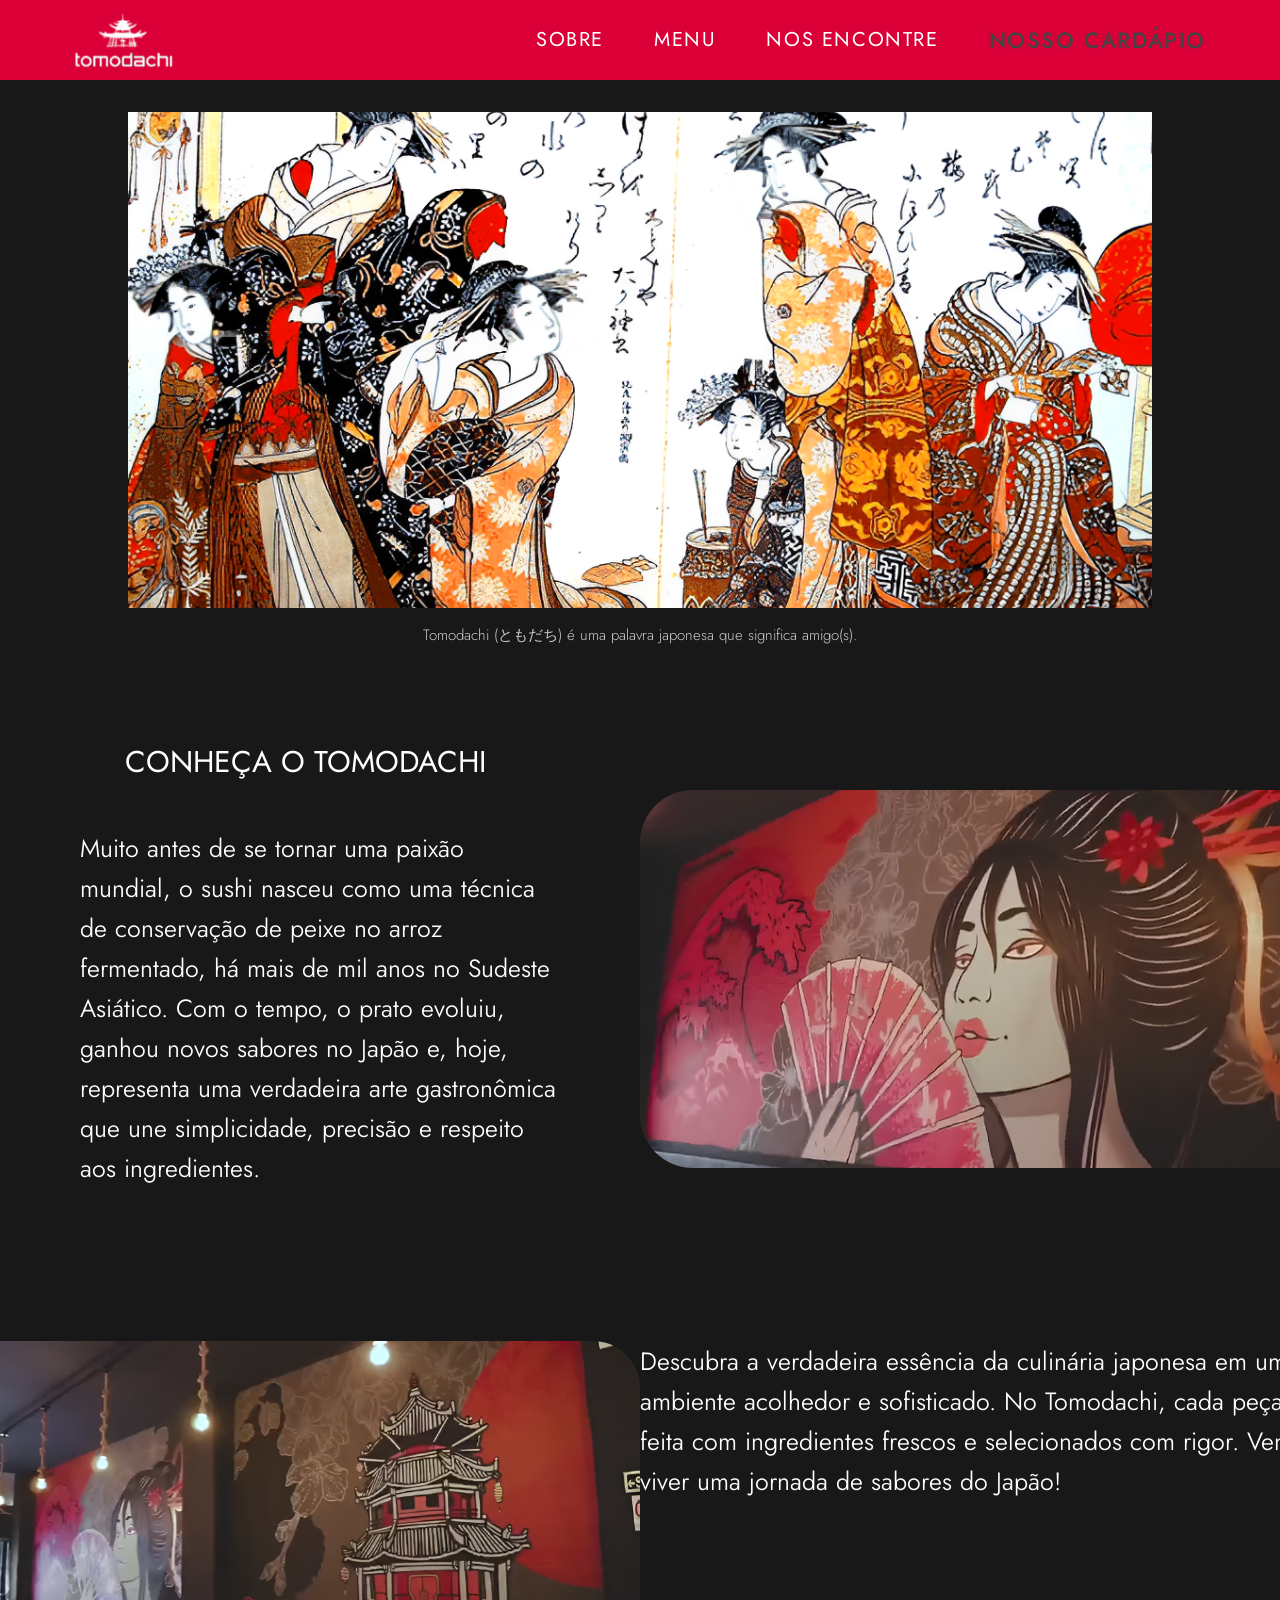
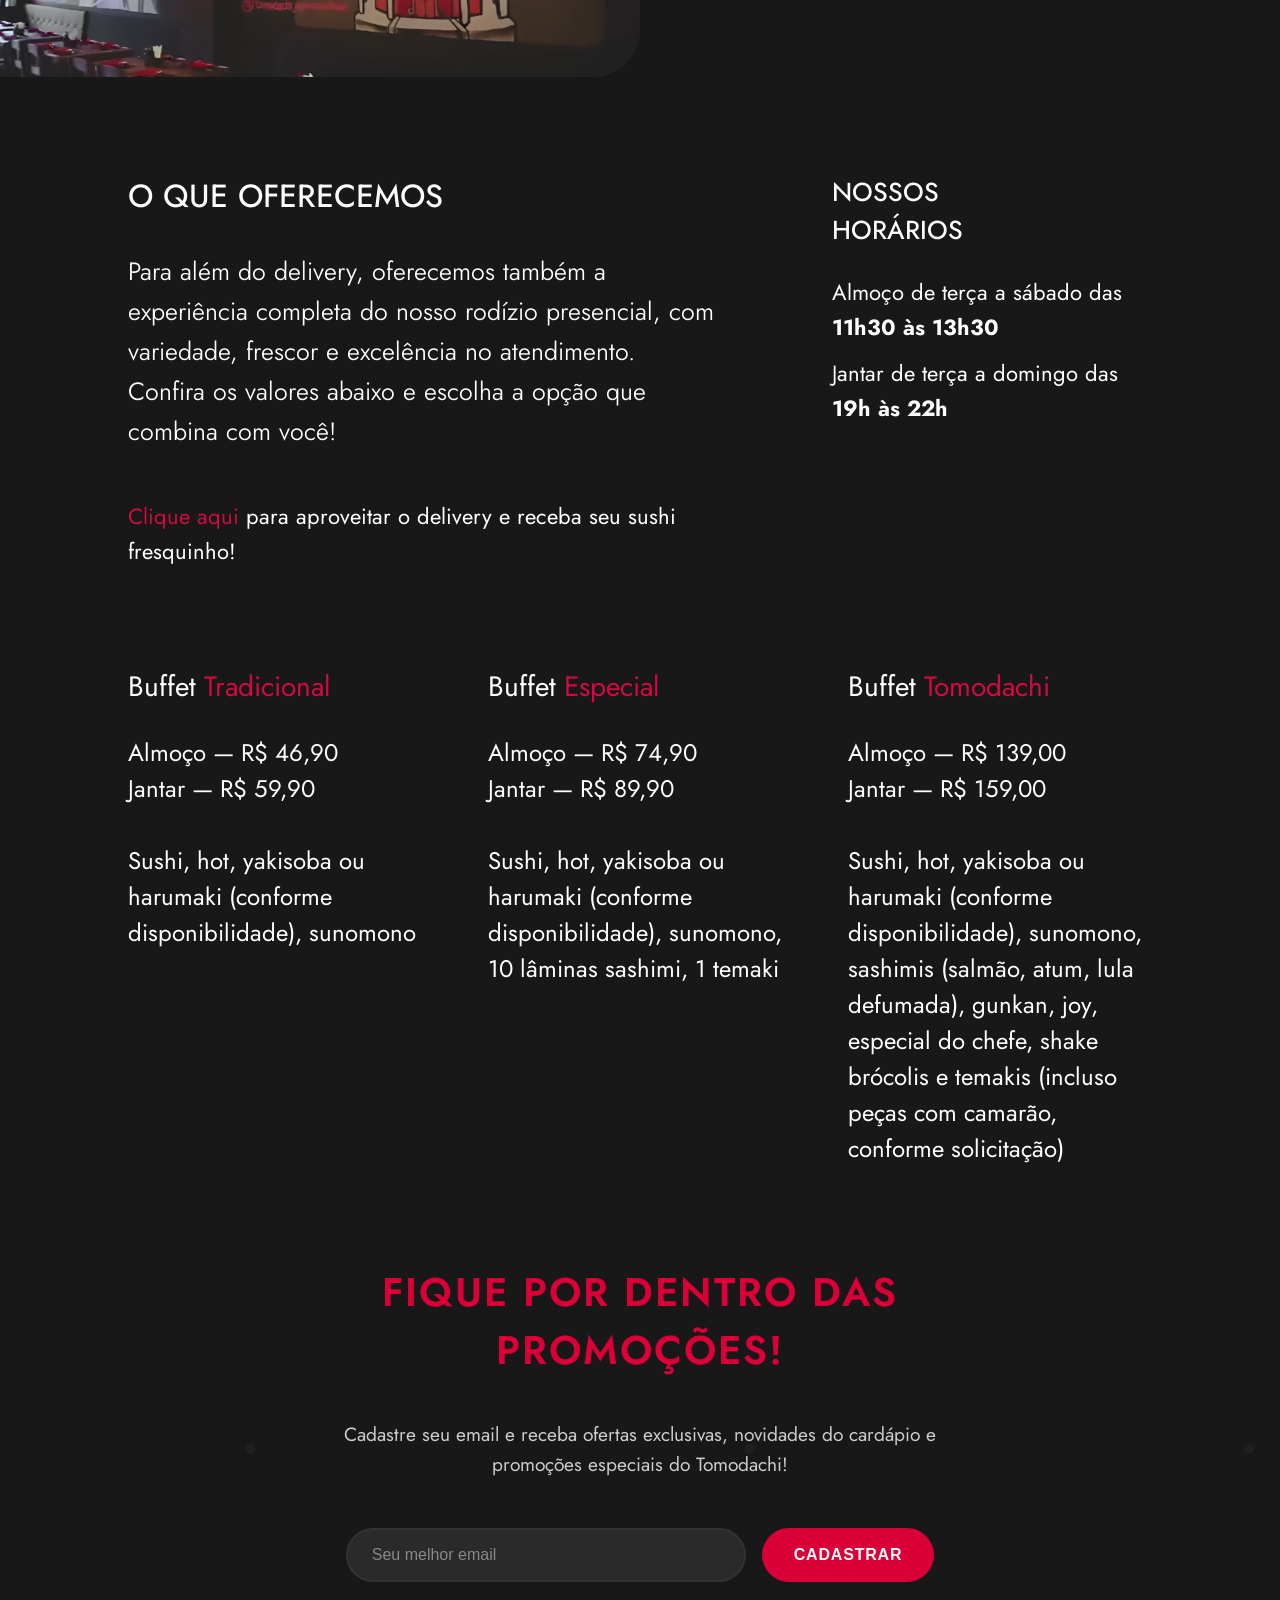
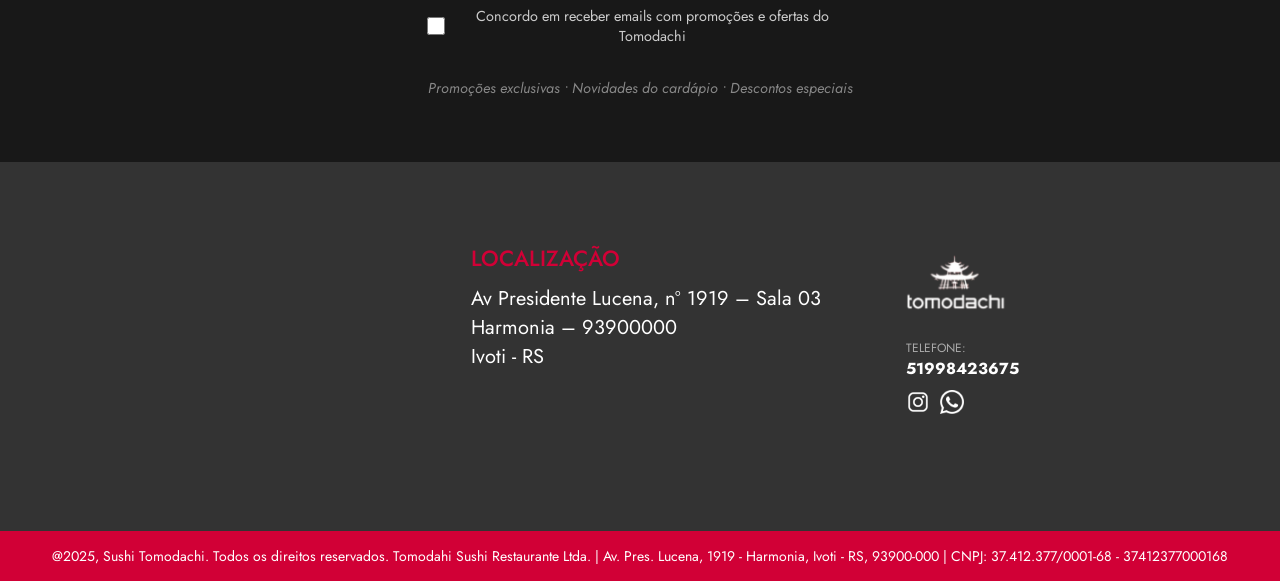
<file: index.html>
<!DOCTYPE html>
<html lang="pt-br">
<head>
  <meta charset="UTF-8">
  <meta name="viewport" content="width=device-width, initial-scale=1.0">
  <title>Tomodachi</title>
  <link rel="stylesheet" href="styles/style.css">
  <link rel="stylesheet" href="styles/header.css">
  <link rel="stylesheet" href="styles/sobre..css">
  <link rel="stylesheet" href="styles/ofertas.css">
  <link rel="stylesheet" href="styles/buffet.css">
  <link rel="stylesheet" href="styles/footer.css">
  <link rel="stylesheet" href="styles/pedidos.css">
  <link rel="stylesheet" href="styles/newsletter.css">
</head>

<body>

  <header class="topo">
    <div class="container-topo">
      <img src="assets/Group 1.svg" alt="Logo Tomodachi" class="logo-topo">
      <nav class="menu">
        <a class="menu__item" href="#sobre">SOBRE</a>
        <a class="menu__item" href="#menu">MENU</a>
        <a class="menu__item" href="#contato">NOS ENCONTRE</a>
        <a href="pedidos.html" class="pedido">NOSSO CARDÁPIO</a>
      </nav>
    </div>
  </header>

  <section class="imagem-central">
    <img src="assets/foto_inicial.svg" alt="Arte japonesa tradicional" class="imagem-central__imagem">
    <p class="legenda">Tomodachi (ともだち) é uma palavra japonesa que significa amigo(s).</p>
  </section>

  <section id="sobre" class="sobre">
    <div class="texto">
      <div class="sobre__texto">
        <h2 class="sobre__titulo">CONHEÇA O TOMODACHI</h2>
        <p class="sobre__texto__paragrafo">
          Muito antes de se tornar uma paixão mundial, o sushi nasceu como uma técnica de conservação de peixe
          no arroz fermentado, há mais de mil anos no Sudeste Asiático. Com o tempo, o prato evoluiu, ganhou
          novos sabores no Japão e, hoje, representa uma verdadeira arte gastronômica que une simplicidade,
          precisão e respeito aos ingredientes.
        </p>
       
      </div>
      <img src="assets/foto_parede.svg" alt="Arte estrutura japonesa" class="texto__imagem">
    </div>

    <div class="imagens">
      <img src="assets/fotoparedemulher.svg" alt="Arte japonesa na parede" class="imagem-superior">
      <p class="sobre__texto__paragrafo2">
        Descubra a verdadeira essência da culinária japonesa em um ambiente acolhedor e sofisticado. No
        Tomodachi, cada peça é feita com ingredientes frescos e selecionados com rigor. Venha viver uma
        jornada de sabores do Japão!
      </p>
  </div>
  
  </section>

  <section id="menu" class="ofertas">
    <div class="ofertas__container">
      <div class="oferecemos">
        <h2 class="ofertas__titulo">O QUE OFERECEMOS</h2>
        <p class="sobre__texto__paragrafo">
          Para além do delivery, oferecemos também a experiência completa do nosso rodízio presencial, com variedade,
          frescor e excelência no atendimento. Confira os valores abaixo e escolha a opção que combina com você!
        </p>

      <br>
      <p class="ofertas__texto">  <a class="pedidos__introducao__texto__link" href="https://tomodachi.mandarpedido.com/mobile/home">Clique aqui</a> para aproveitar o delivery e receba seu sushi fresquinho!</p>
      </div>

      <div class="horarios">
        <h2 class="horarios__titulo">NOSSOS <br> HORÁRIOS</h2>
        <p class="horarios__texto">Almoço de terça a sábado das <strong>11h30 às 13h30</strong></p>
        <p class="horarios__texto">Jantar de terça a domingo das <strong>19h às 22h</strong></p>
      </div>
    </div>
  </section>

  <section class="section__buffets">
    <div class="buffets">
      <div class="buffet">
        <h3 class="buffet__titulo">Buffet <span class="destaque">Tradicional</span></h3>
        <p>Almoço — R$ 46,90<br>Jantar — R$ 59,90</p>
        <p class="descricao">
          Sushi, hot, yakisoba ou harumaki (conforme disponibilidade), sunomono
        </p>
      </div>

      <div class="buffet">
        <h3>Buffet <span class="destaque">Especial</span></h3>
        <p>Almoço — R$ 74,90<br>Jantar — R$ 89,90</p>
        <p class="descricao">
          Sushi, hot, yakisoba ou harumaki (conforme disponibilidade), sunomono, 10 lâminas sashimi, 1 temaki
        </p>
      </div>

      <div class="buffet">
        <h3>Buffet <span class="destaque">Tomodachi</span></h3>
        <p>Almoço — R$ 139,00<br>Jantar — R$ 159,00</p>
        <p class="descricao">
          Sushi, hot, yakisoba ou harumaki (conforme disponibilidade), sunomono, sashimis (salmão, atum, lula
          defumada), gunkan, joy, especial do chefe, shake brócolis e temakis (incluso peças com camarão, conforme
          solicitação)
        </p>
      </div>
    </div>
  </section>


  <section class="newsletter">
    <div class="newsletter__container">
      <div class="newsletter__content">
        <h2 class="newsletter__titulo">FIQUE POR DENTRO DAS PROMOÇÕES!</h2>
        <p class="newsletter__descricao">
          Cadastre seu email e receba ofertas exclusivas, novidades do cardápio e promoções especiais do Tomodachi!
        </p>
        <form class="newsletter__form" id="newsletterForm">
          <div class="newsletter__input-group">
            <input 
              type="email" 
              class="newsletter__input" 
              placeholder="Seu melhor email" 
              required
              id="newsletterEmail"
            >
            <button type="submit" class="newsletter__button">
              <span class="newsletter__button-text">CADASTRAR</span>
            </button>
          </div>
          <div class="newsletter__checkbox-group">
            <label class="newsletter__checkbox-label">
              <input type="checkbox" class="newsletter__checkbox" required>
              <span class="newsletter__checkbox-text">
                Concordo em receber emails com promoções e ofertas do Tomodachi
              </span>
            </label>
          </div>
        </form>
        <p class="newsletter__info">
          Promoções exclusivas • Novidades do cardápio • Descontos especiais
        </p>
      </div>
    </div>
  </section>


  <footer id="contato" class="rodape">
    <div class="rodape-conteudo">
      <div class="mapa">
        <iframe src="https://www.google.com/maps/embed?pb=!1m14!1m8!1m3!1d1734.4315145844128!2d-51.163429897600764!3d-29.607667750081077!3m2!1i1024!2i768!4f13.1!3m3!1m2!1s0x9519453d069bb6f5%3A0xdf75c6a33bdf241f!2sTomodachi%20japanese%20food!5e0!3m2!1spt-BR!2sbr!4v1748306210337!5m2!1spt-BR!2sbr" width="291" height="291" style="border:0;" allowfullscreen="" loading="lazy" referrerpolicy="no-referrer-when-downgrade"></iframe>
      </div>

      <div class="endereco">
        <h2><span class="vermelho">LOCALIZAÇÃO</span></h2>
        <p>
          Av Presidente Lucena, nº 1919 – Sala 03<br>
          Harmonia – 93900000<br>
          Ivoti - RS
        </p>
      </div>

      <div class="contato">
        <img src="assets/Group 2-1.svg" alt="Logo Tomodachi" class="logo">
        <p class="telefone-label">TELEFONE:</p>
        <p class="telefone">51998423675</p>
        <div class="icones-sociais">
          <a href="https://www.instagram.com/tomodachijapanesefood/"><img src="assets/instagram-icon 1.svg" alt="Instagram" class="icone"></a>
          <a href=""><img src="assets/whatsapp-white-icon 1.svg" alt="WhatsApp" class="icone"></a>
        </div>
      </div>
    </div>
  </footer>

  <section class="rodape__header">
    <div class="rodape-final">
      <p>
        @2025, Sushi Tomodachi. Todos os direitos reservados.
        Tomodahi Sushi Restaurante Ltda. |
        Av. Pres. Lucena, 1919 - Harmonia, Ivoti - RS, 93900-000 |
        CNPJ: 37.412.377/0001-68 - 37412377000168
      </p>
    </div>
  </section>

  
  <script>
    (function () {
      const links = document.querySelectorAll('a[href^="#"]');
      const header = document.querySelector('header.topo');

      function getHeaderHeight() {
        return header ? header.offsetHeight : 0;
      }

      function smoothScrollTo(targetY, duration) {
        const startY = window.scrollY || window.pageYOffset;
        const distance = targetY - startY;
        const startTime = performance.now();

        function easeInOutCubic(t) {
          return t < 0.5 ? 4 * t * t * t : 1 - Math.pow(-2 * t + 2, 3) / 2;
        }

        function step(now) {
          const elapsed = now - startTime;
          const progress = Math.min(elapsed / duration, 1);
          const eased = easeInOutCubic(progress);
          window.scrollTo(0, startY + distance * eased);
          if (elapsed < duration) requestAnimationFrame(step);
        }

        requestAnimationFrame(step);
      }

      function scrollToHash(hash) {
        const el = document.querySelector(hash);
        if (!el) return;
        const offset = getHeaderHeight() + 8; // 8px de respiro
        const rectTop = el.getBoundingClientRect().top;
        const targetY = rectTop + window.scrollY - offset;
        smoothScrollTo(targetY, 1200); // 1000ms
      }

      links.forEach(link => {
        link.addEventListener('click', (e) => {
          const hash = link.getAttribute('href');
          if (!hash || hash === '#') return;
          e.preventDefault();
          scrollToHash(hash);
          // Atualiza a hash sem pular instantaneamente
          history.pushState(null, '', hash);
        });
      });

      // Se a página abrir com hash na URL, faz scroll suave após carregar
      if (location.hash) {
        window.addEventListener('load', () => scrollToHash(location.hash));
      }
    })();

    // Funcionalidade da Newsletter
    document.addEventListener('DOMContentLoaded', function() {
      const newsletterForm = document.getElementById('newsletterForm');
      const newsletterEmail = document.getElementById('newsletterEmail');
      const newsletterButton = document.querySelector('.newsletter__button');

      if (newsletterForm) {
        newsletterForm.addEventListener('submit', function(e) {
          e.preventDefault();
          
          const email = newsletterEmail.value.trim();
          const checkbox = document.querySelector('.newsletter__checkbox');
          
          // Validação básica
          if (!email || !isValidEmail(email)) {
            showMessage('Por favor, insira um email válido.', 'error');
            return;
          }
          
          if (!checkbox.checked) {
            showMessage('Por favor, aceite receber emails com promoções.', 'error');
            return;
          }
          
          // Simula envio (aqui você pode integrar com seu backend)
          newsletterButton.disabled = true;
          newsletterButton.innerHTML = '<span class="newsletter__button-text">ENVIANDO...</span>';
          
          setTimeout(() => {
            showMessage('Email cadastrado com sucesso! Você receberá nossas promoções em breve.', 'success');
            newsletterForm.reset();
            newsletterButton.disabled = false;
            newsletterButton.innerHTML = '<span class="newsletter__button-text">CADASTRAR</span>';
          }, 2000);
        });
      }
      
      // Validação de email
      function isValidEmail(email) {
        const emailRegex = /^[^\s@]+@[^\s@]+\.[^\s@]+$/;
        return emailRegex.test(email);
      }
      
      // Função para mostrar mensagens
      function showMessage(message, type) {
        // Remove mensagens anteriores
        const existingMessage = document.querySelector('.newsletter__message');
        if (existingMessage) {
          existingMessage.remove();
        }
        
        // Cria nova mensagem
        const messageDiv = document.createElement('div');
        messageDiv.className = `newsletter__message newsletter__message--${type}`;
        messageDiv.textContent = message;
        
        // Insere após o formulário
        const form = document.querySelector('.newsletter__form');
        form.parentNode.insertBefore(messageDiv, form.nextSibling);
        
        // Remove a mensagem após 5 segundos
        setTimeout(() => {
          if (messageDiv.parentNode) {
            messageDiv.remove();
          }
        }, 5000);
      }
    });
  </script>

</body>
</html>
</file>
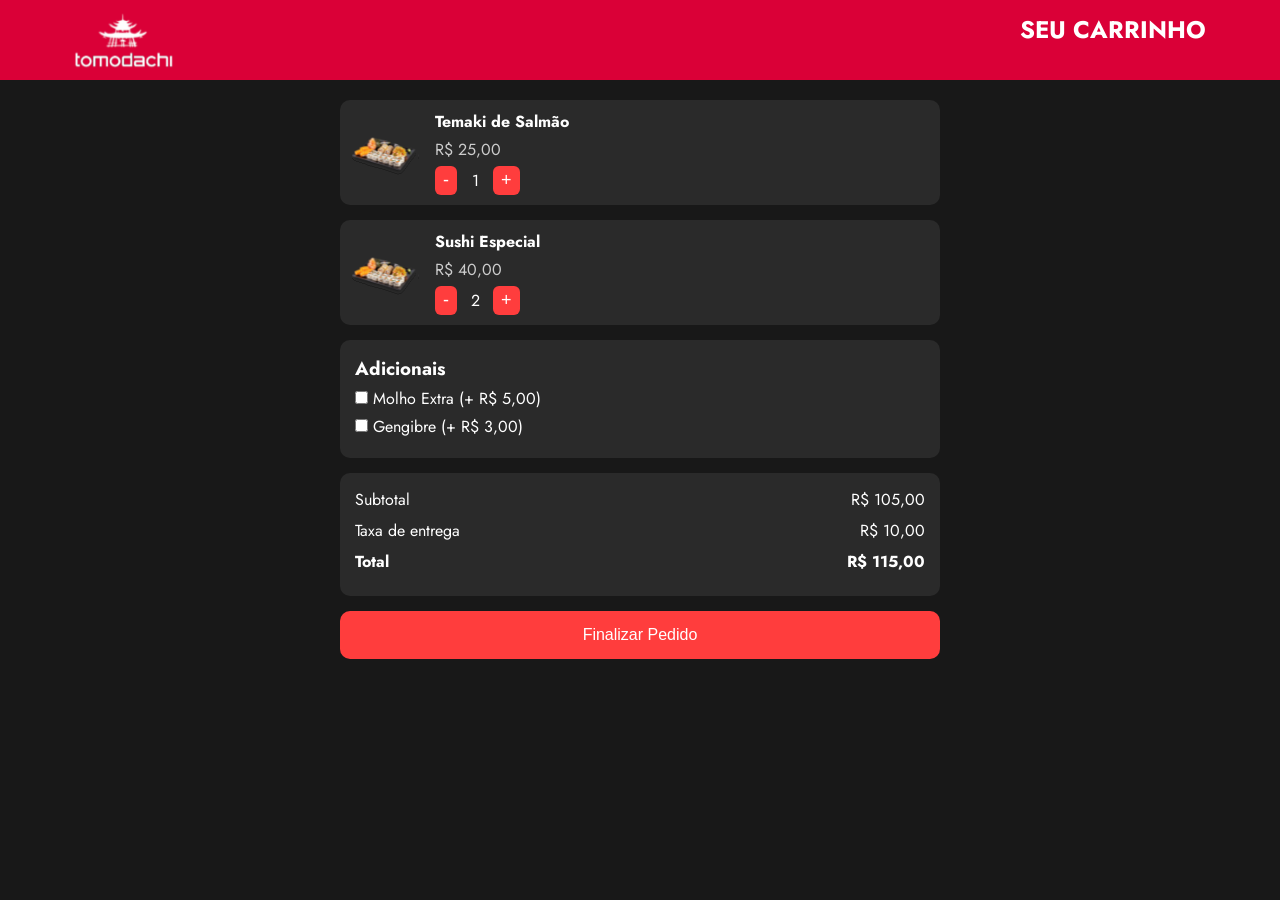
<file: cart.html>
<!DOCTYPE html>
<html lang="pt-BR">
<head>
<meta charset="UTF-8">
<meta name="viewport" content="width=device-width, initial-scale=1.0">
<link rel="stylesheet" href="styles/cart.css">
<link rel="stylesheet" href="styles/style.css">
<link rel="stylesheet" href="styles/header.css">
<title>Carrinho - Tomodachi</title>

</head>
<body>

    <header class="topo">
    <div class="container-topo">
      <img src="assets/Group 1.svg" alt="Logo Tomodachi" class="logo-topo">
      <nav class="menu">
<h1 class="pedidos__titulo">SEU CARRINHO</h1>

        
       
      </nav>
    </div>
  </header>
    <div class="container">


        <!-- Item 1 -->
        <div class="cart-item">
            <img src="assets/imagem__destaque1.svg" alt="Item">
            <div class="item-info">
                <h2>Temaki de Salmão</h2>
                <p>R$ 25,00</p>
                <div class="quantity-control">
                    <button onclick="updateQuantity(this, -1)">-</button>
                    <span>1</span>
                    <button onclick="updateQuantity(this, 1)">+</button>
                </div>
            </div>
        </div>

        <!-- Item 2 -->
        <div class="cart-item">
            <img src="assets/imagem__destaque1.svg" alt="Item">
            <div class="item-info">
                <h2>Sushi Especial</h2>
                <p>R$ 40,00</p>
                <div class="quantity-control">
                    <button onclick="updateQuantity(this, -1)">-</button>
                    <span>2</span>
                    <button onclick="updateQuantity(this, 1)">+</button>
                </div>
            </div>
        </div>

        <!-- Adicionais -->
        <div class="extras">
            <h3>Adicionais</h3>
            <label><input type="checkbox" value="5" onchange="updateTotal()"> Molho Extra (+ R$ 5,00)</label>
            <label><input type="checkbox" value="3" onchange="updateTotal()"> Gengibre (+ R$ 3,00)</label>
        </div>

        <!-- Resumo -->
        <div class="summary">
            <div><span>Subtotal</span><span id="subtotal">R$ 0,00</span></div>
            <div><span>Taxa de entrega</span><span id="taxa">R$ 10,00</span></div>
            <div><strong>Total</strong><strong id="total">R$ 0,00</strong></div>
        </div>

        <button class="finalizar">Finalizar Pedido</button>
    </div>

<script>
    function updateQuantity(btn, change) {
        const quantitySpan = btn.parentElement.querySelector("span");
        let quantity = parseInt(quantitySpan.textContent);
        quantity = Math.max(1, quantity + change);
        quantitySpan.textContent = quantity;
        updateTotal();
    }

    function updateTotal() {
        let subtotal = 0;
        document.querySelectorAll(".cart-item").forEach(item => {
            const priceText = item.querySelector("p").textContent.replace("R$ ", "").replace(",", ".");
            const price = parseFloat(priceText);
            const quantity = parseInt(item.querySelector(".quantity-control span").textContent);
            subtotal += price * quantity;
        });

        document.querySelectorAll(".extras input:checked").forEach(extra => {
            subtotal += parseFloat(extra.value);
        });

        document.getElementById("subtotal").textContent = "R$ " + subtotal.toFixed(2).replace(".", ",");
        const taxa = 10.00;
        document.getElementById("total").textContent = "R$ " + (subtotal + taxa).toFixed(2).replace(".", ",");
    }

    updateTotal();
</script>
</body>
</html>
</file>
<file: styles/style.css>
@import url('https://fonts.googleapis.com/css2?family=Josefin+Sans:ital,wght@0,100..700;1,100..700&family=Jost:ital,wght@0,100..900;1,100..900&family=Krona+One&display=swap');

:root {
   --fonte__principal: "Jost", sans-serif;
   --fonte__secundaria: "Josefin Sans", sans-serif;
}

* {
    margin: 0;
    padding: 0;
}

body {
    background-color: 
    #181818;
    color: white;
    font-family: var(--fonte__principal);
}
</file>
<file: styles/header.css>
.topo {
  background-color: #DA0037;
  padding: 10px 10px;
  position: sticky;
  top: 0;
  z-index: 1000;
}

.container-topo {
  display: flex;
  justify-content: space-between;
  align-items: center;
  margin: 0 4em 0 4em;
}

.logo-topo {
  width: 100px;
}

 .menu__item {
  color: white;
  margin-left: 50px;
  text-decoration: none;
  font-weight: 400;
  transition: color 0.3s;
  font-size: 20px;
  font-weight: 400;
  letter-spacing: 0.1rem;
}

.menu a:hover {
  color: black;
}

/* Garante alinhamento vertical consistente dos itens do menu
   e usa gap para o espaçamento horizontal em telas grandes */
.menu {
  display: flex;
  align-items: center;
  gap: 50px;
}

.pedido {
  color: #444444;
  margin-left: 0; /* espaçamento controlado pelo gap do .menu */
  text-decoration: none;
  font-weight: 400;
  transition: color 0.3s;
  font-size: 22px;
  font-weight: 500;
  letter-spacing: 0.1rem;
}

/* Remove o deslocamento lateral dos itens quando o .menu usa gap */
.menu__item {
  margin-left: 0;
}


.imagem-central__imagem {
  max-width: 80%;
  height: auto;

  

 
}

.imagem-central {
  text-align: center;
  margin-top: 2em;
}


.legenda {
  color: #ccc;
  font-size: 15px;
  margin-top: 10px;
  text-align: center;
  font-weight: 300;
}

/* Responsividade para tablets (768px - 1024px) */
@media screen and (max-width: 1024px) {
  .container-topo {
    margin: 0 2em 0 2em;
  }
  
  .menu {
    gap: 30px;
  }
  
  .menu__item {
    font-size: 18px;
  }
  
  .pedido {
    font-size: 20px;
  }
  
  .imagem-central__imagem {
    max-width: 90%;
  }
}

/* Responsividade para dispositivos móveis grandes (481px - 767px) */
@media screen and (max-width: 767px) {
  .topo {
    padding: 15px 15px 12px 15px;
  }
  
  .container-topo {
    margin: 0 1em 0 1em;
    flex-direction: column;
    gap: 12px;
    align-items: center;
  }
  
  .logo-topo {
    width: 80px;
    align-self: flex-start;
  }
  
  .menu {
    display: flex;
    flex-direction: row;
    width: 100%;
    align-items: center;
    justify-content: center;
    gap: 20px;
    flex-wrap: wrap;
    padding-top: 4px;
  }
  
  .menu__item {
    font-size: 16px;
    margin-left: 0;
  }
  
  .pedido {
    font-size: 18px;
    width: 100%;
    text-align: center;
    margin-top: 0;
    order: 4;
  }
  
  .imagem-central__imagem {
    max-width: 95%;
  }
  
  .imagem-central {
    margin-top: 1.5em;
  }
}

/* Responsividade para dispositivos móveis pequenos (até 480px) */
@media screen and (max-width: 480px) {
  .topo {
    padding: 15px 10px 12px 10px;
  }
  
  .container-topo {
    margin: 0 0.5em 0 0.5em;
    gap: 10px;
    align-items: center;
  }
  
  .logo-topo {
    width: 70px;
    align-self: flex-start;
  }
  
  .menu {
    display: flex;
    flex-direction: row;
    width: 100%;
    align-items: center;
    justify-content: center;
    gap: 15px;
    flex-wrap: wrap;
    padding-top: 4px;
  }
  
  .menu__item {
    font-size: 14px;
    margin-left: 0;
  }
  
  .pedido {
    font-size: 16px;
    width: 100%;
    text-align: center;
    margin-top: 0;
    order: 4;
  }
  
  .imagem-central__imagem {
    max-width: 100%;
  }
  
  .imagem-central {
    margin-top: 1em;
  }
  
  .legenda {
    font-size: 13px;
  }
}

/* Responsividade para telas muito pequenas (até 320px) */
@media screen and (max-width: 320px) {
  .container-topo {
    margin: 0 0.3em 0 0.3em;
    gap: 8px;
    align-items: center;
  }
  
  .logo-topo {
    width: 60px;
    align-self: flex-start;
  }
  
  .menu {
    display: flex;
    flex-direction: row;
    width: 100%;
    align-items: center;
    justify-content: center;
    gap: 10px;
    flex-wrap: wrap;
    padding-top: 4px;
  }
  
  .menu__item {
    font-size: 12px;
    margin-left: 0;
  }
  
  .pedido {
    font-size: 14px;
    width: 100%;
    text-align: center;
    margin-top: 0;
    order: 4;
  }
  
  .legenda {
    font-size: 12px;
  }
}
</file>
<file: styles/sobre..css>
.sobre {
  display: flex;
  margin: 4em 0 3em 0;
}

.texto {
  display: flex;
  flex-direction: column;
}

.sobre__titulo {
  font-size: 30px;
  margin-bottom: 20px;
  font-size: 30px;
  font-weight: 400;
  margin: 1em 0 1.5em 1.5em;

}

.sobre__texto__paragrafo {
  font-size: 25px;
  line-height: 1.6;
  margin-bottom: 16px;
  font-weight: 350;
  margin: 0 2em 1em 0;

}

.sobre__texto__paragrafo2 {
  font-size: 25px;
  line-height: 1.6;
  margin-bottom: 16px;
  font-weight: 350;
  margin: 0 0.5em 1em 0;

}

.sobre__texto {
   margin: 0 2em 1em 5em;
}

.texto__imagem {
  margin-left: 0;
  max-width: 40em;
  margin-top: 7em;
}

.imagens {
  max-width: 50em;
  display: flex;
  flex-direction: column;
  gap: 10.8em;
  margin-top: 5em;
}

.ofertas__texto {
  font-weight: 350;
  margin: 0 2em 1em 0;;
}

/* Responsividade para tablets (768px - 1024px) */
@media screen and (max-width: 1024px) {
  .sobre {
    margin: 3em 0 2em 0;
    flex-direction: column;
    align-items: center;
  }
  
  .sobre__titulo {
    font-size: 28px;
    margin: 0.8em 0 1.2em 0;
    text-align: center;
  }
  
  .sobre__texto__paragrafo {
    font-size: 22px;
    margin: 0 1.5em 0.8em 0;
  }
  
  .sobre__texto {
    margin: 0 1.5em 0.8em 2em;
  }
  
  .texto__imagem {
    max-width: 35em;
    margin: 0 auto;
  }
  
  .imagens {
    max-width: 45em;
    gap: 8em;
    margin-top: 3em;
  }
}

/* Responsividade para dispositivos móveis grandes (481px - 767px) */
@media screen and (max-width: 767px) {
  .sobre {
    margin: 2em 0 1.5em 0;
    padding: 0 1em;
  }
  
  .sobre__titulo {
    font-size: 24px;
    margin: 0.6em 0 1em 0;
    text-align: center;
  }
  
  .sobre__texto__paragrafo {
    font-size: 18px;
    margin: 0 1em 0.6em 0;
    text-align: center;
  }
  
  /* Mantém o segundo parágrafo consistente no mobile */
  .sobre__texto__paragrafo2 {
    font-size: 18px;
    line-height: 1.6;
    margin: 0 1em 0.6em 0;
    text-align: center;
  }
  
  .sobre__texto {
    margin: 0 1em 0.6em 1em;
  }
  
  .texto__imagem {
    max-width: 100%;
    margin: 0 auto;
  }
  
  .imagens {
    max-width: 100%;
    gap: 5em;
    margin-top: 2em;
  }
}

/* Responsividade para dispositivos móveis pequenos (até 480px) */
@media screen and (max-width: 480px) {
  .sobre {
    margin: 1.5em 0 1em 0;
    padding: 0 0.5em;
  }
  
  .sobre__titulo {
    font-size: 20px;
    margin: 0.5em 0 0.8em 0;
  }
  
  .sobre__texto__paragrafo {
    font-size: 16px;
    margin: 0 0.5em 0.5em 0;
    line-height: 1.5;
  }
  
  /* Mantém o segundo parágrafo consistente no mobile pequeno */
  .sobre__texto__paragrafo2 {
    font-size: 16px;
    margin: 0 0.5em 0.5em 0;
    line-height: 1.5;
    text-align: center;
  }
  
  .sobre__texto {
    margin: 0 0.5em 0.5em 0.5em;
  }
  
  .imagens {
    gap: 3em;
    margin-top: 1.5em;
  }
}

/* Responsividade para telas muito pequenas (até 320px) */
@media screen and (max-width: 320px) {
  .sobre {
    margin: 1em 0 0.8em 0;
    padding: 0 0.3em;
  }
  
  .sobre__titulo {
    font-size: 18px;
    margin: 0.4em 0 0.6em 0;
  }
  
  .sobre__texto__paragrafo {
    font-size: 14px;
    margin: 0 0.3em 0.4em 0;
  }
  
  /* Mantém o segundo parágrafo consistente nas telas muito pequenas */
  .sobre__texto__paragrafo2 {
    font-size: 14px;
    margin: 0 0.3em 0.4em 0;
    line-height: 1.5;
    text-align: center;
  }
  
  .sobre__texto {
    margin: 0 0.3em 0.4em 0.3em;
  }
  
  .imagens {
    gap: 2em;
    margin-top: 1em;
  }
}
</file>
<file: styles/ofertas.css>
.ofertas {
  margin: 6em 8em 1em 8em;
}

.ofertas__container {
  display: flex;
  justify-content: space-between;
  align-items: flex-start;
  gap: 4em;
}

.oferecemos {
  flex: 2;
}

.ofertas__titulo {
  font-size: 32px;
  font-weight: 450;
  margin-bottom: 1em;
}

.ofertas__texto {
  font-size: 22px;
  line-height: 1.6;
  font-weight: 400;
  margin: 0;
}

.horarios {
  flex: 1;
  text-align: left;
}

.horarios__titulo {
  font-size: 26px;
  font-weight: 450;
  margin-bottom: 1em;
}

.horarios__texto {
  font-size: 22px;
  line-height: 1.6;
  font-weight: 400;
  margin: 0 0 10px 0;
}

.horarios__texto strong {
  font-weight: 700;
}

/* Responsividade para tablets (768px - 1024px) */
@media screen and (max-width: 1024px) {
  .ofertas {
    margin: 5em 5em 1em 5em;
  }
  
  .ofertas__container {
    gap: 3em;
  }
  
  .ofertas__titulo {
    font-size: 28px;
  }
  
  .ofertas__texto {
    font-size: 20px;
  }
  
  .horarios__titulo {
    font-size: 24px;
  }
  
  .horarios__texto {
    font-size: 20px;
  }
}

/* Responsividade para dispositivos móveis grandes (481px - 767px) */
@media screen and (max-width: 767px) {
  .ofertas {
    margin: 4em 3em 1em 3em;
  }
  
  .ofertas__container {
    flex-direction: column;
    gap: 2.5em;
    align-items: center;
    text-align: center;
  }
  
  .oferecemos {
    flex: 1;
    text-align: center;
  }
  
  .ofertas__titulo {
    font-size: 24px;
    margin-bottom: 0.8em;
  }
  
  .ofertas__texto {
    font-size: 18px;
  }
  
  .horarios {
    flex: 1;
    text-align: center;
  }
  
  .horarios__titulo {
    font-size: 20px;
    margin-bottom: 0.8em;
  }
  
  .horarios__texto {
    font-size: 18px;
  }
}

/* Responsividade para dispositivos móveis pequenos (até 480px) */
@media screen and (max-width: 480px) {
  .ofertas {
    margin: 3em 2em 1em 2em;
  }
  
  .ofertas__container {
    gap: 2em;
  }
  
  .ofertas__titulo {
    font-size: 20px;
    margin-bottom: 0.6em;
  }
  
  .ofertas__texto {
    font-size: 16px;
    line-height: 1.5;
  }
  
  .horarios__titulo {
    font-size: 18px;
    margin-bottom: 0.6em;
  }
  
  .horarios__texto {
    font-size: 16px;
    line-height: 1.5;
  }
}

/* Responsividade para telas muito pequenas (até 320px) */
@media screen and (max-width: 320px) {
  .ofertas {
    margin: 2.5em 1.5em 1em 1.5em;
  }
  
  .ofertas__container {
    gap: 1.5em;
  }
  
  .ofertas__titulo {
    font-size: 18px;
    margin-bottom: 0.5em;
  }
  
  .ofertas__texto {
    font-size: 14px;
  }
  
  .horarios__titulo {
    font-size: 16px;
    margin-bottom: 0.5em;
  }
  
  .horarios__texto {
    font-size: 14px;
  }
}
</file>
<file: styles/buffet.css>
.section__buffets {
margin: 6em 8em 1em 8em;
}

.buffets {
  display: flex;
  flex-wrap: wrap;
  gap: 3.5em;
  margin-top: 2em;
}

.buffet {
  flex: 1 1 250px;
}

.buffet h3 {
  font-size: 28px;
  font-family: var(--fonte__principal);
  font-weight: 400;
  margin-bottom: 1em;

}

.destaque {
  color: #d10a40;
}

.buffet p {
  font-size: 24px;
  line-height: 1.5;
}

.descricao {
  margin-top: 1.5em;
  font-size: 24px;
}

/* Responsividade para tablets (768px - 1024px) */
@media screen and (max-width: 1024px) {
  .section__buffets {
    margin: 5em 5em 1em 5em;
  }
  
  .buffets {
    gap: 3em;
    margin-top: 1.8em;
  }
  
  .buffet {
    flex: 1 1 220px;
  }
  
  .buffet h3 {
    font-size: 24px;
    margin-bottom: 0.8em;
  }
  
  .buffet p {
    font-size: 20px;
  }
  
  .descricao {
    margin-top: 1.3em;
    font-size: 20px;
  }
}

/* Responsividade para dispositivos móveis grandes (481px - 767px) */
@media screen and (max-width: 767px) {
  .section__buffets {
    margin: 4em 3em 1em 3em;
  }
  
  .buffets {
    gap: 2.5em;
    margin-top: 1.5em;
    justify-content: center;
  }
  
  .buffet {
    flex: 1 1 200px;
    text-align: center;
  }
  
  .buffet h3 {
    font-size: 20px;
    margin-bottom: 0.7em;
  }
  
  .buffet p {
    font-size: 18px;
    line-height: 1.4;
  }
  
  .descricao {
    margin-top: 1.2em;
    font-size: 18px;
  }
}

/* Responsividade para dispositivos móveis pequenos (até 480px) */
@media screen and (max-width: 480px) {
  .section__buffets {
    margin: 3em 2em 1em 2em;
  }
  
  .buffets {
    gap: 2em;
    margin-top: 1.2em;
  }
  
  .buffet {
    flex: 1 1 100%;
    margin-bottom: 1em;
  }
  
  .buffet h3 {
    font-size: 18px;
    margin-bottom: 0.6em;
  }
  
  .buffet p {
    font-size: 16px;
    line-height: 1.4;
  }
  
  .descricao {
    margin-top: 1em;
    font-size: 16px;
  }
}

/* Responsividade para telas muito pequenas (até 320px) */
@media screen and (max-width: 320px) {
  .section__buffets {
    margin: 2.5em 1.5em 1em 1.5em;
  }
  
  .buffets {
    gap: 1.5em;
    margin-top: 1em;
  }
  
  .buffet {
    margin-bottom: 0.8em;
  }
  
  .buffet h3 {
    font-size: 16px;
    margin-bottom: 0.5em;
  }
  
  .buffet p {
    font-size: 14px;
    line-height: 1.3;
  }
  
  .descricao {
    margin-top: 0.8em;
    font-size: 14px;
  }
}
</file>
<file: styles/footer.css>
.rodape {
  background-color: #333;
  color: white;
  padding: 40px 20px 0;
  margin-top: 4em;
}

.rodape-conteudo {
  display: flex;
  flex-wrap: wrap;
  justify-content: space-around;
  align-items: flex-start;
  gap: 40px;
  text-align: center;
}

.mapa {
 margin: 0 0 2em 5em;
  
}

.endereco, .contato {
  flex: 1 1 200px;
  text-align: left;
  margin: 2em 0 0 2em;
  font-size: 20px;
  font-weight: 400;
}

.endereco h2 {
  color: #d10036;
  font-size: 22px;
  margin-bottom: 10px;
  font-weight: 500;
}

.logo {
  width: 100px;
  margin: 10px 0;
}

.telefone-label {
  font-size: 12px;
  color: #aaa;
  margin-top: 10px;
}

.telefone {
  font-size: 16px;
  font-weight: bold;
  margin-bottom: 10px;
}

.icones-sociais {
  display: flex;
  gap: 10px;
}

.icone {
  width: 24px;
  height: 24px;
}

.rodape-final {
  background-color: #d10036;
  color: white;
  text-align: center;
  padding: 15px 10px;
  font-size: 14px;
  text-decoration: none;
}

/* Responsividade para tablets (768px - 1024px) */
@media screen and (max-width: 1024px) {
  .rodape {
    margin-top: 8em;
    padding: 30px 15px 0;
  }
  
  .rodape-conteudo {
    gap: 30px;
  }
  
  .mapa {
    margin: 0 0 1.5em 3em;
  }
  
  .endereco, .contato {
    margin: 1.5em 0 0 1.5em;
    font-size: 18px;
  }
  
  .endereco h2 {
    font-size: 20px;
  }
  
  .logo {
    width: 90px;
  }
}

/* Responsividade para dispositivos móveis grandes (481px - 767px) */
@media screen and (max-width: 767px) {
  .rodape {
    margin-top: 6em;
    padding: 25px 10px 0;
  }
  
  .rodape-conteudo {
    flex-direction: column;
    gap: 25px;
    align-items: center;
  }
  
  .mapa {
    margin: 0 0 1em 0;
    text-align: center;
  }
  
  .endereco, .contato {
    margin: 1em 0 0 0;
    font-size: 16px;
    text-align: center;
    flex: 1 1 100%;
  }
  
  .endereco h2 {
    font-size: 18px;
  }
  
  .logo {
    width: 80px;
  }
  
  .icones-sociais {
    justify-content: center;
  }
}

/* Responsividade para dispositivos móveis pequenos (até 480px) */
@media screen and (max-width: 480px) {
  .rodape {
    margin-top: 4em;
    padding: 20px 8px 0;
  }
  
  .rodape-conteudo {
    gap: 20px;
  }
  
  .mapa {
    margin: 0 0 0.8em 0;
  }
  
  .endereco, .contato {
    margin: 0.8em 0 0 0;
    font-size: 14px;
  }
  
  .endereco h2 {
    font-size: 16px;
  }
  
  .logo {
    width: 70px;
  }
  
  .telefone {
    font-size: 14px;
  }
  
  .rodape-final {
    padding: 12px 8px;
    font-size: 12px;
  }
}

/* Responsividade para telas muito pequenas (até 320px) */
@media screen and (max-width: 320px) {
  .rodape {
    margin-top: 3em;
    padding: 15px 5px 0;
  }
  
  .rodape-conteudo {
    gap: 15px;
  }
  
  .endereco, .contato {
    font-size: 12px;
  }
  
  .endereco h2 {
    font-size: 14px;
  }
  
  .logo {
    width: 60px;
  }
  
  .telefone {
    font-size: 12px;
  }
  
  .rodape-final {
    padding: 10px 5px;
    font-size: 11px;
  }
}
</file>
<file: styles/pedidos.css>
.pedidos__titulo {
    font-weight: 400;
    text-align: center;
}

.pedidos__introducao {
margin: 11em 10em 10em 10em;
  display: flex;
    justify-content: center;
    gap: 3em;
    flex-direction: column;
}

.pedidos__introducao__texto {
    font-weight: 350;
    font-size: 30px;
    margin: auto;
    text-decoration: none;
   
}

.pedidos__introducao__texto__link {
  text-decoration: none;
  color:#d10a40;
}

.cardapio {
  padding: em 2em;

  color: white;
  text-align: center;
}

.cardapio__titulo {
  font-size: 48px;
  margin-bottom: 1.5em;
  font-family: var(--fonte__secundaria);
  font-weight: 400;
  margin-top: 2.3em;
}

.cardapio__lista {
  display: flex;
  flex-wrap: wrap;
  gap: 2em;
  justify-content: center;
}

/* Por padrão, itens extras ficam ocultos mas não quebram layout quando abertos */
.ver-mais {
  display: none;
}
.ver-mais.open {
  display: contents; /* permite que os filhos ocupem o mesmo fluxo do grid/flex */
}

.cardapio__item {
  background-color: #1c1c1c;
  border-radius: 12px;
  padding: 1.5em;
  max-width: 225px;

  transition: transform 0.3s ease;
}

.cardapio__item:hover {
  transform: scale(1.05);
}

.cardapio__item img {
  width: 200px; /* largura fixa */
  height: 200px; /* altura fixa */
  object-fit: contain; /* mantém a proporção e não corta a imagem */
  border-radius: 8px;
  margin-bottom: 1em;
}


.cardapio__item h3 {
  margin: 0.5em 0;
  font-size: 1em;
  font-weight: 400;
  text-transform: uppercase;

}

.cardapio__item p {
  font-size: 0.95em;
  color: #ccc;
  margin-bottom: 1em;
}


.cardapio__preco {
    font-size: 1.5em;
    font-weight: 400;
}

.botao-ver-mais {
  display: block;
  margin: 2em auto;
  padding: 0.75rem 1.5rem;
  background-color: #e63946;
  color: white;
  border: none;
  font-size: 40px;
  font-family: var(--fonte__secundaria);
  font-weight: 400;
  border-radius: 8px;
  cursor: pointer;
  transition: background-color 0.3s ease;
}

.botao-ver-mais:hover {
  background-color: #d62839;
}

.ver-mais {
  flex-wrap: wrap;
  gap: 1rem;
}

.overlay {
  position: fixed;
  top: 0;
  left: 0;
  width: 100%;
  height: 100%;
  background-color: rgba(20, 20, 20, 0.9);
  display: flex;
  justify-content: center;
  align-items: center;
  z-index: 999;
}

.overlay.hidden {
  display: none;
}

.overlay__content {
  background: #000;
  padding: 2em;
  border-radius: 20px;
  text-align: center;
  width: 320px;
  position: relative;
}

.overlay__fechar {
  position: absolute;
  top: 1em;
  left: 1em;
  background: none;
  border: none;
  color: white;
  font-size: 1.5em;
  cursor: pointer;
}

.overlay__imagem {
  width: 200px;
  margin-bottom: 1em;
}

.overlay__titulo {
  font-size: 1.5em;
  color: white;
  margin-bottom: 0.5em;
}

.overlay__descricao {
  color: #ff4a6c;
  margin-bottom: 1.5em;
}

.overlay__quantidade {
  display: flex;
  justify-content: center;
  align-items: center;
  gap: 1em;
  margin-bottom: 1em;
}

.overlay__quantidade button {
  background-color: #e63946;
  border: none;
  padding: 0.4em 0.8em;
  color: white;
  font-size: 1.3em;
  border-radius: 8px;
  cursor: pointer;
}

.overlay__preco {
  font-size: 1.4em;
  margin-bottom: 1em;
  color: white;
}

.overlay__inserir {
  padding: 0.75em 2em;
  background-color: white;
  color: black;
  border: none;
  border-radius: 8px;
  cursor: pointer;
  font-size: 1.1em;
}

/* Responsividade para tablets (768px - 1024px) */
@media screen and (max-width: 1024px) {
  .pedidos__introducao {
    margin: 8em 6em 8em 6em;
    gap: 2.5em;
  }
  
  .pedidos__introducao__texto {
    font-size: 26px;
  }
  
  .cardapio__titulo {
    font-size: 40px;
    margin-top: 2em;
  }
  
  .cardapio__lista {
    gap: 1.5em;
  }
  
  .cardapio__item {
    max-width: 200px;
    padding: 1.2em;
  }
  
  .botao-ver-mais {
    font-size: 32px;
    padding: 0.6rem 1.2rem;
  }
  
  .overlay__content {
    width: 300px;
    padding: 1.8em;
  }
  
  .overlay__imagem {
    width: 180px;
  }
}

/* Responsividade para dispositivos móveis grandes (481px - 767px) */
@media screen and (max-width: 767px) {
  /* Header mais compacto e em linha no mobile (somente nesta página) */
  header.topo {
    padding: 6px 10px;
  }
  header.topo .container-topo {
    flex-direction: row;
    align-items: center;
    justify-content: space-between;
    gap: 8px;
    margin: 0 0.8em;
    position: relative;
  }
  .logo-topo {
    width: 64px;
    flex-shrink: 0;
  }
  .menu {
    flex-shrink: 0;
  }
  .menu img {
    width: 28px;
    height: auto;
  }
  .pedidos__titulo {
    font-size: 24px;
    margin: 0;
    position: absolute;
    left: 50%;
    transform: translateX(-50%);
    text-align: center;
    white-space: nowrap;
  }

  .pedidos__introducao {
    margin: 6em 3em 6em 3em;
    gap: 2em;
  }
  
  .pedidos__introducao__texto {
    font-size: 22px;
  }
  
  .cardapio__titulo {
    font-size: 32px;
    margin-top: 1.5em;
    margin-bottom: 1.2em;
  }
  
  .cardapio__lista {
    gap: 1.2em;
  }
  
  .cardapio__item {
    max-width: 180px;
    padding: 1em;
  }
  .cardapio__item img {
    width: 160px;
    height: 160px;
  }
  
  .cardapio__item h3 {
    font-size: 0.9em;
  }
  
  .cardapio__item p {
    font-size: 0.85em;
  }
  
  .cardapio__preco {
    font-size: 1.3em;
  }
  
  .botao-ver-mais {
    font-size: 28px;
    padding: 0.5rem 1rem;
    margin: 1.5em auto;
  }
  
  .overlay__content {
    width: 280px;
    padding: 1.5em;
  }
  
  .overlay__imagem {
    width: 160px;
  }
  
  .overlay__titulo {
    font-size: 1.3em;
  }
  
  .overlay__descricao {
    font-size: 0.9em;
  }
}

/* Responsividade para dispositivos móveis pequenos (até 480px) */
@media screen and (max-width: 480px) {
  /* Header ainda menor e sem empilhar itens */
  header.topo {
    padding: 5px 8px;
  }
  header.topo .container-topo {
    flex-direction: row;
    align-items: center;
    justify-content: space-between;
    gap: 6px;
    margin: 0 0.6em;
    position: relative;
  }
  .logo-topo {
    width: 56px;
    flex-shrink: 0;
  }
  .menu {
    flex-shrink: 0;
  }
  .pedidos__titulo {
    font-size: 20px;
    margin: 0;
    position: absolute;
    left: 50%;
    transform: translateX(-50%);
    text-align: center;
    white-space: nowrap;
  }
  .menu img {
    width: 26px;
    height: auto;
  }
  .cardapio {
    padding: 0 0.5em;
  }
  .pedidos__introducao {
    margin: 4em 1.5em 4em 1.5em;
    gap: 1.5em;
  }
  
  .pedidos__introducao__texto {
    font-size: 18px;
  }
  
  .cardapio__titulo {
    font-size: 24px;
    margin-top: 1em;
    margin-bottom: 1em;
  }
  
  .cardapio__lista {
    gap: 1em;
  }
  
  .cardapio__item {
    max-width: 150px;
    padding: 0.8em;
  }
  .cardapio__item img {
    width: 120px;
    height: 120px;
  }
  
  .cardapio__item h3 {
    font-size: 0.8em;
  }
  
  .cardapio__item p {
    font-size: 0.75em;
  }
  
  .cardapio__preco {
    font-size: 1.1em;
  }
  
  .botao-ver-mais {
    font-size: 24px;
    padding: 0.4rem 0.8rem;
    margin: 1.2em auto;
  }
  
  .overlay__content {
    width: 260px;
    padding: 1.2em;
  }
  
  .overlay__imagem {
    width: 140px;
  }
  
  .overlay__titulo {
    font-size: 1.1em;
  }
  
  .overlay__descricao {
    font-size: 0.8em;
  }
  
  .overlay__quantidade button {
    padding: 0.3em 0.6em;
    font-size: 1.1em;
  }
  
  .overlay__inserir {
    padding: 0.6em 1.5em;
    font-size: 1em;
  }
}

/* Responsividade para telas muito pequenas (até 320px) */
@media screen and (max-width: 320px) {
  .pedidos__introducao {
    margin: 3em 1em 3em 1em;
    gap: 1em;
  }
  
  .pedidos__introducao__texto {
    font-size: 16px;
  }
  
  .cardapio__titulo {
    font-size: 20px;
    margin-top: 0.8em;
    margin-bottom: 0.8em;
  }
  
  .cardapio__lista {
    gap: 0.8em;
  }
  
  .cardapio__item {
    max-width: 130px;
    padding: 0.6em;
  }
  
  .cardapio__item h3 {
    font-size: 0.7em;
  }
  
  .cardapio__item p {
    font-size: 0.65em;
  }
  
  .cardapio__preco {
    font-size: 1em;
  }
  
  .botao-ver-mais {
    font-size: 20px;
    padding: 0.3rem 0.6rem;
    margin: 1em auto;
  }
  
  .overlay__content {
    width: 240px;
    padding: 1em;
  }
  
  .overlay__imagem {
    width: 120px;
  }
  
  .overlay__titulo {
    font-size: 1em;
  }
  
  .overlay__descricao {
    font-size: 0.7em;
  }
  
  .overlay__quantidade button {
    padding: 0.25em 0.5em;
    font-size: 1em;
  }
  
  .overlay__inserir {
    padding: 0.5em 1.2em;
    font-size: 0.9em;
  }
}
</file>
<file: styles/newsletter.css>
.newsletter {
  background-color: #181818;
  padding: 4em 0 0 0;
  margin: 2em 0 0 0;
  position: relative;
  overflow: hidden;
}

.newsletter::before {
  content: '';
  position: absolute;
  top: 0;
  left: 0;
  right: 0;
  bottom: 0;
  background: url('data:image/svg+xml,<svg xmlns="http://www.w3.org/2000/svg" viewBox="0 0 100 100"><defs><pattern id="grain" width="100" height="100" patternUnits="userSpaceOnUse"><circle cx="50" cy="50" r="1" fill="%23ffffff" opacity="0.03"/></pattern></defs><rect width="100" height="100" fill="url(%23grain)"/></svg>');
  pointer-events: none;
}

.newsletter__container {
  max-width: 1200px;
  margin: 0 auto;
  padding: 0 2em;
  position: relative;
  z-index: 1;
}

.newsletter__content {
  text-align: center;
  max-width: 800px;
  margin: 0 auto;
}

.newsletter__titulo {
  font-size: 2.5em;
  font-weight: 600;
  color: #DA0037;
  margin-bottom: 1em;
  text-transform: uppercase;
  letter-spacing: 0.05em;
}

.newsletter__descricao {
  font-size: 1.2em;
  color: #cccccc;
  margin-bottom: 2.5em;
  line-height: 1.6;
  max-width: 600px;
  margin-left: auto;
  margin-right: auto;
}

.newsletter__form {
  margin-bottom: 2em;
}

.newsletter__input-group {
  display: flex;
  gap: 1em;
  margin-bottom: 1.5em;
  justify-content: center;
  flex-wrap: wrap;
  /* Respiro lateral para o campo não encostar/cortar nas bordas do container */
  padding: 0 1.25rem;
}

.newsletter__input {
  flex: 1;
  min-width: 300px;
  max-width: 400px;
  padding: 1em 1.5em;
  border: 2px solid #333;
  border-radius: 50px;
  background-color: #2a2a2a;
  color: #ffffff;
  font-size: 1em;
  transition: all 0.3s ease;
  outline: none;
  box-sizing: border-box;
}

.newsletter__input::placeholder {
  color: #888;
}

.newsletter__input:focus {
  border-color: #DA0037;
  background-color: #333;
  box-shadow: 0 0 20px rgba(218, 0, 55, 0.3);
}

.newsletter__button {
  background-color: #DA0037;
  color: white;
  border: none;
  padding: 1em 2em;
  border-radius: 50px;
  font-size: 1em;
  font-weight: 600;
  cursor: pointer;
  transition: all 0.3s ease;
  text-transform: uppercase;
  letter-spacing: 0.05em;
  min-width: 150px;
  position: relative;
  overflow: hidden;
  box-sizing: border-box;
}

.newsletter__button::before {
  content: '';
  position: absolute;
  top: 0;
  left: -100%;
  width: 100%;
  height: 100%;
  background: rgba(255, 255, 255, 0.2);
  transition: left 0.5s;
}



.newsletter__button:hover {
  

  background-color: #b80030;
}

.newsletter__button:active {
  transform: translateY(0);
}

.newsletter__checkbox-group {
  margin-bottom: 1.5em;
}

.newsletter__checkbox-label {
  display: flex;
  align-items: center;
  justify-content: center;
  gap: 0.5em;
  cursor: pointer;
  color: #cccccc;
  font-size: 0.9em;
  line-height: 1.4;
}

.newsletter__checkbox {
  width: 18px;
  height: 18px;
  accent-color: #DA0037;
  cursor: pointer;
}

.newsletter__checkbox-text {
  max-width: 400px;
}

.newsletter__info {
  color: #888;
  font-size: 0.9em;
  font-style: italic;
  margin-top: 1em;
}

/* Responsividade para tablets (768px - 1024px) */
@media screen and (max-width: 1024px) {
  .newsletter {
    padding: 3.5em 0;
    margin: 1.5em 0;
  }
  
  .newsletter__container {
    padding: 0 1.5em;
  }
  
  .newsletter__titulo {
    font-size: 2.2em;
  }
  
  .newsletter__descricao {
    font-size: 1.1em;
    margin-bottom: 2em;
  }
  
  .newsletter__input {
    min-width: 280px;
    max-width: 350px;
  }
}

/* Responsividade para dispositivos móveis grandes (481px - 767px) */
@media screen and (max-width: 767px) {
  .newsletter {
    padding: 3em 0;
    margin: 1em 0;
  }
  
  .newsletter__container {
    padding: 0 1em;
  }
  
  .newsletter__titulo {
    font-size: 1.8em;
    margin-bottom: 0.8em;
  }
  
  .newsletter__descricao {
    font-size: 1em;
    margin-bottom: 1.8em;
  }
  
  .newsletter__input-group {
    flex-direction: column;
    align-items: center;
    gap: 1em;
  }
  
  .newsletter__input {
    min-width: 100%;
    max-width: 100%;
    width: 100%;
  }
  
  .newsletter__button {
    width: 100%;
    max-width: 300px;
  }
  
  .newsletter__checkbox-label {
    text-align: center;
    padding: 0 1em;
  }
}

/* Responsividade para dispositivos móveis pequenos (até 480px) */
@media screen and (max-width: 480px) {
  .newsletter {
    padding: 2.5em 0;
  }
  
  .newsletter__titulo {
    font-size: 1.5em;
    margin-bottom: 0.6em;
  }
  
  .newsletter__descricao {
    font-size: 0.9em;
    margin-bottom: 1.5em;
  }
  
  .newsletter__input {
    padding: 0.8em 1.2em;
    font-size: 0.9em;
  }
  
  .newsletter__button {
    padding: 0.8em 1.5em;
    font-size: 0.9em;
    max-width: 250px;
  }
  
  .newsletter__checkbox-label {
    font-size: 0.8em;
    padding: 0 0.5em;
  }
  
  .newsletter__info {
    font-size: 0.8em;
  }
}

/* Responsividade para telas muito pequenas (até 320px) */
@media screen and (max-width: 320px) {
  .newsletter {
    padding: 2em 0;
  }
  
  .newsletter__titulo {
    font-size: 1.3em;
  }
  
  .newsletter__descricao {
    font-size: 0.85em;
  }
  
  .newsletter__input {
    padding: 0.7em 1em;
    font-size: 0.85em;
  }
  
  .newsletter__button {
    padding: 0.7em 1.2em;
    font-size: 0.85em;
    max-width: 200px;
  }
  
  .newsletter__checkbox-label {
    font-size: 0.75em;
  }
  
  .newsletter__info {
    font-size: 0.75em;
  }
}

/* Animações */
@keyframes fadeInUp {
  from {
    opacity: 0;
    transform: translateY(30px);
  }
  to {
    opacity: 1;
    transform: translateY(0);
  }
}

.newsletter__content {
  animation: fadeInUp 0.8s ease-out;
}

.newsletter__input,
.newsletter__button {
  animation: fadeInUp 0.8s ease-out 0.2s both;
}

.newsletter__checkbox-group {
  animation: fadeInUp 0.8s ease-out 0.4s both;
}

.newsletter__info {
  animation: fadeInUp 0.8s ease-out 0.6s both;
}

/* Estilos para mensagens de feedback */
.newsletter__message {
  padding: 1em 1.5em;
  border-radius: 8px;
  margin: 1em auto;
  max-width: 500px;
  text-align: center;
  font-weight: 500;
  animation: fadeInUp 0.5s ease-out;
}

.newsletter__message--success {
  background-color: rgba(76, 175, 80, 0.1);
  border: 2px solid #4CAF50;
  color: #4CAF50;
}

.newsletter__message--error {
  background-color: rgba(244, 67, 54, 0.1);
  border: 2px solid #F44336;
  color: #F44336;
}

/* Responsividade para mensagens */
@media screen and (max-width: 767px) {
  .newsletter__message {
    margin: 0.8em auto;
    padding: 0.8em 1.2em;
    font-size: 0.9em;
  }
}

@media screen and (max-width: 480px) {
  .newsletter__message {
    margin: 0.6em auto;
    padding: 0.6em 1em;
    font-size: 0.85em;
  }
}
</file>
<file: styles/cart.css>
body {
        font-family: Arial, sans-serif;
        background-color: #1c1c1c;
        color: white;
        margin: 0;
        padding: 0;
    }
    .container {
        max-width: 600px;
        margin: auto;
        padding: 20px;
    }
    h1 {
        text-align: center;
        margin-bottom: 20px;
    }
    .cart-item {
        display: flex;
        align-items: center;
        background-color: #2a2a2a;
        border-radius: 10px;
        padding: 10px;
        margin-bottom: 15px;
    }
    .cart-item img {
        width: 70px;
        height: 70px;
        border-radius: 8px;
        margin-right: 15px;
    }
    .item-info {
        flex: 1;
    }
    .item-info h2 {
        font-size: 16px;
        margin: 0;
    }
    .item-info p {
        margin: 5px 0;
        color: #ccc;
    }
    .quantity-control {
        display: flex;
        align-items: center;
        gap: 8px;
    }
    .quantity-control button {
        background-color: #ff3d3d;
        border: none;
        color: white;
        font-size: 18px;
        padding: 4px 8px;
        border-radius: 6px;
        cursor: pointer;
    }
    .quantity-control span {
        min-width: 20px;
        text-align: center;
    }
    .extras {
        background-color: #2a2a2a;
        padding: 15px;
        border-radius: 10px;
        margin-bottom: 15px;
    }
    .extras label {
        display: block;
        margin: 5px 0;
        cursor: pointer;
    }
    .summary {
        background-color: #2a2a2a;
        padding: 15px;
        border-radius: 10px;
        margin-bottom: 15px;
    }
    .summary div {
        display: flex;
        justify-content: space-between;
        margin-bottom: 8px;
    }
    .finalizar {
        background-color: #ff3d3d;
        color: white;
        border: none;
        padding: 15px;
        font-size: 16px;
        width: 100%;
        border-radius: 10px;
        cursor: pointer;
    }

/* Responsividade para tablets (768px - 1024px) */
@media screen and (max-width: 1024px) {
    .container {
        max-width: 550px;
        padding: 18px;
    }
    
    h1 {
        font-size: 1.8em;
        margin-bottom: 18px;
    }
    
    .cart-item {
        padding: 12px;
        margin-bottom: 12px;
    }
    
    .cart-item img {
        width: 65px;
        height: 65px;
        margin-right: 12px;
    }
    
    .item-info h2 {
        font-size: 15px;
    }
    
    .quantity-control button {
        font-size: 16px;
        padding: 3px 7px;
    }
    
    .extras, .summary {
        padding: 12px;
        margin-bottom: 12px;
    }
    
    .finalizar {
        padding: 14px;
        font-size: 15px;
    }
}

/* Responsividade para dispositivos móveis grandes (481px - 767px) */
@media screen and (max-width: 767px) {
    .container {
        max-width: 100%;
        padding: 15px;
        margin: 0 10px;
    }
    
    h1 {
        font-size: 1.6em;
        margin-bottom: 15px;
    }
    
    .cart-item {
        padding: 10px;
        margin-bottom: 10px;
        flex-direction: column;
        text-align: center;
        gap: 10px;
    }
    
    .cart-item img {
        width: 60px;
        height: 60px;
        margin-right: 0;
        margin-bottom: 5px;
    }
    
    .item-info {
        text-align: center;
    }
    
    .item-info h2 {
        font-size: 14px;
    }
    
    .item-info p {
        font-size: 0.9em;
    }
    
    .quantity-control {
        justify-content: center;
        margin-top: 5px;
    }
    
    .quantity-control button {
        font-size: 14px;
        padding: 2px 6px;
    }
    
    .extras, .summary {
        padding: 10px;
        margin-bottom: 10px;
    }
    
    .extras label {
        font-size: 0.9em;
    }
    
    .summary div {
        font-size: 0.9em;
    }
    
    .finalizar {
        padding: 12px;
        font-size: 14px;
    }
}

/* Responsividade para dispositivos móveis pequenos (até 480px) */
@media screen and (max-width: 480px) {
    .container {
        padding: 10px;
        margin: 0 5px;
    }
    
    h1 {
        font-size: 1.4em;
        margin-bottom: 12px;
    }
    
    .cart-item {
        padding: 8px;
        margin-bottom: 8px;
        gap: 8px;
    }
    
    .cart-item img {
        width: 50px;
        height: 50px;
    }
    
    .item-info h2 {
        font-size: 13px;
    }
    
    .item-info p {
        font-size: 0.8em;
    }
    
    .quantity-control button {
        font-size: 12px;
        padding: 1px 5px;
    }
    
    .extras, .summary {
        padding: 8px;
        margin-bottom: 8px;
    }
    
    .extras label {
        font-size: 0.8em;
        margin: 3px 0;
    }
    
    .summary div {
        font-size: 0.8em;
        margin-bottom: 6px;
    }
    
    .finalizar {
        padding: 10px;
        font-size: 13px;
    }
}

/* Responsividade para telas muito pequenas (até 320px) */
@media screen and (max-width: 320px) {
    .container {
        padding: 8px;
        margin: 0 3px;
    }
    
    h1 {
        font-size: 1.2em;
        margin-bottom: 10px;
    }
    
    .cart-item {
        padding: 6px;
        margin-bottom: 6px;
        gap: 6px;
    }
    
    .cart-item img {
        width: 45px;
        height: 45px;
    }
    
    .item-info h2 {
        font-size: 12px;
    }
    
    .item-info p {
        font-size: 0.75em;
    }
    
    .quantity-control button {
        font-size: 11px;
        padding: 1px 4px;
    }
    
    .extras, .summary {
        padding: 6px;
        margin-bottom: 6px;
    }
    
    .extras label {
        font-size: 0.75em;
        margin: 2px 0;
    }
    
    .summary div {
        font-size: 0.75em;
        margin-bottom: 5px;
    }
    
    .finalizar {
        padding: 8px;
        font-size: 12px;
    }
}
</file>
